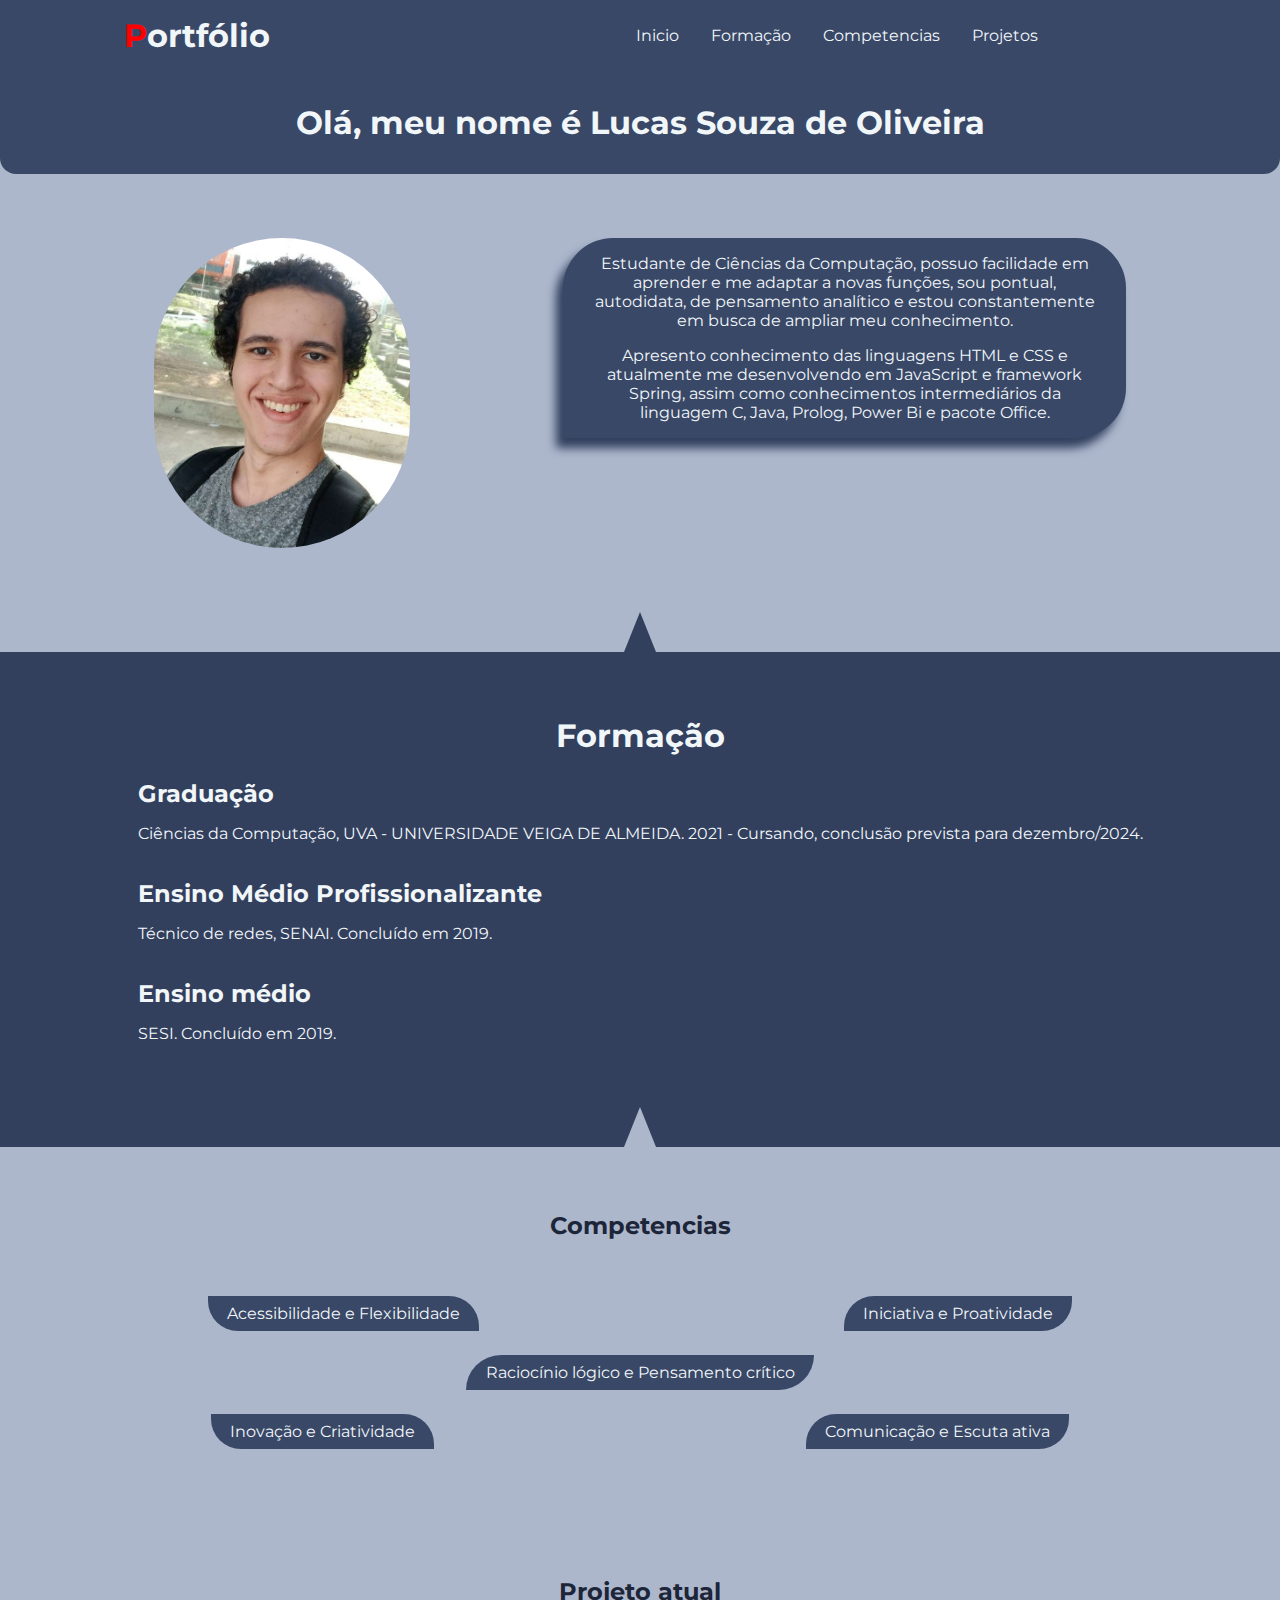
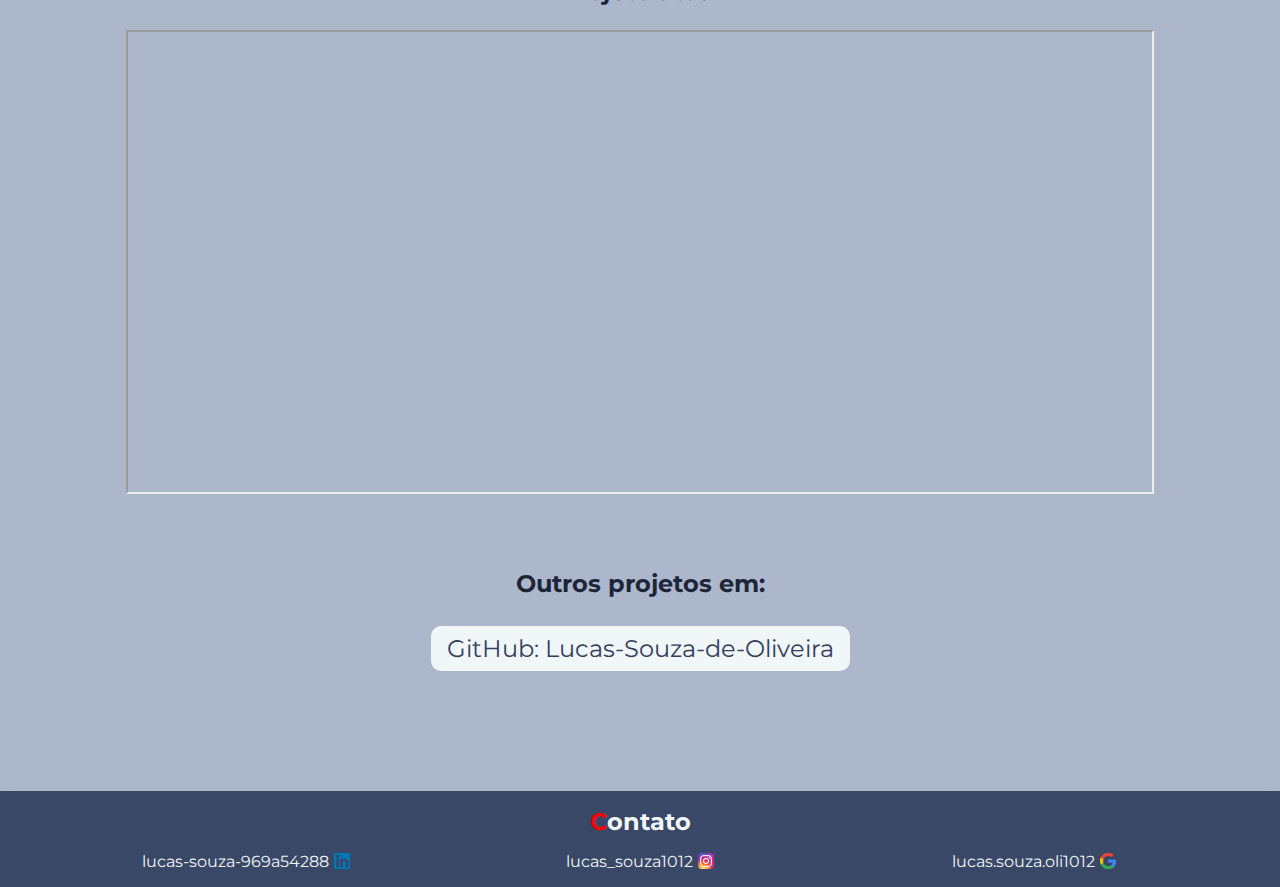
<file: portfólio/index.html>
<!DOCTYPE html>
<html lang="pt-br">
<head>
    <meta charset="UTF-8">
    <meta http-equiv="X-UA-Compatible" content="IE=edge">
    <meta name="viewport" content="width=device-width, initial-scale=1.0">
    <title>Planilha Online</title>
    <link rel="stylesheet" href="style.css">
</head>
<body>
    <header class="caixa_header">
        <a href="index.html"><h1><span>P</span>ortfólio</h1></a>
        <ul>
            <li><a href="#ancora_intro">Inicio</a></li>
            <li><a href="#ancora_formacao">Formação</a></li>
            <li><a href="#ancora_competencias">Competencias</a></li>
            <li><a href="#ancora_projetos">Projetos</a></li>
        </ul>
    </header>
    <main>
        <div id="ancora_intro">
            <h1 id="apresentacao">Olá, meu nome é Lucas Souza de Oliveira</h1>
        </div>
        <section class="caixa_intro">
            <img id="selfie" src="./assets/selfie.png" alt="Foto de Perfil">
            <div class="caixa_texto">
                <p>Estudante de Ciências da Computação, possuo facilidade em aprender e me adaptar a novas funções, sou pontual, autodidata, de pensamento analítico e estou constantemente em busca de ampliar meu conhecimento.</p>
                <p>Apresento conhecimento das linguagens HTML e CSS e atualmente me desenvolvendo em JavaScript e framework Spring, assim como conhecimentos intermediários da linguagem C, Java, Prolog, Power Bi e pacote Office.</p>
            </div>
        </section>
        <div id="ancora_formacao" class="caixa_cone"> <!--Ancora aqui para ficar mais centralizado na tela-->
            <div class="cone"></div>
        </div>
        <section class="caixa_formacao">
            <h1>Formação</h1>
            <div class="caixa_caixa_formacao">
                <div class="caixa_formacao_textos">
                    <h2>Graduação</h2>
                    <p>Ciências da Computação, UVA - UNIVERSIDADE VEIGA DE ALMEIDA. 2021 - Cursando, conclusão prevista para dezembro/2024.</p>
                </div>
                <div class="caixa_formacao_textos">
                    <h2>Ensino Médio Profissionalizante</h2>
                    <p>Técnico de redes, SENAI. Concluído em 2019.</p>
                </div>
                <div class="caixa_formacao_textos">
                    <h2>Ensino médio</h2>
                    <p>SESI. Concluído em 2019.</p>
                </div>
            </div>
            <div id="ancora_competencias" class="caixa_cone"> <!--Ancora aqui para ficar mais centralizado na tela-->
                <div class="cone"></div>
            </div>
        </section>
        <section class="caixa_competencias">
            <h1 id="ancora_competencias">Competencias</h1>
            <div class="caixa_caixa_competencias">
                <p>Acessibilidade e Flexibilidade</p>
                <p>Iniciativa e Proatividade</p>
            </div>
            <div id="competencia_centro" class="caixa_caixa_competencias">
                <p>Raciocínio lógico e Pensamento crítico</p>
            </div>
            <div class="caixa_caixa_competencias">
                <p>Inovação e Criatividade</p>
                <p>Comunicação e Escuta ativa</p>
            </div>
        </section>
        <section class="caixa_projetos">
            <h1 id="ancora_projetos">Projeto atual</h1>
            <iframe src="https://treino-tabelas-web.vercel.app/index.html"></iframe>
            <div class="caixa_projetos">
                <h1>Outros projetos em:</h1>
                <a href="https://github.com/Lucas-Souza-de-Oliveira">GitHub: Lucas-Souza-de-Oliveira</a>
            </div>
        </section>
    </main>
    <footer class="caixa_footer">
        <h2><span>C</span>ontato</h2> <!--Spam pra estilizar o links-->
        <div class="caixa_contatos">
            <div class="caixa_caixa_contatos">
                <p>lucas-souza-969a54288</p>
                <img class="simbolo" src="./assets/linkedIn.png" alt="LinkedIn">
            </div>
            <div class="caixa_caixa_contatos">
                <p>lucas_souza1012</p>
                <img class="simbolo" src="./assets/instagram.png" alt="Instagram">
            </div>
            <div class="caixa_caixa_contatos">
                <p>lucas.souza.oli1012</p>
                <img class="simbolo" src="./assets/gmail.png" alt="Gmail">
            </div>
        </div>
    </footer>
</body>
</html>
</file>
<file: portfólio/style.css>
@import url('https://fonts.googleapis.com/css2?family=Montserrat:wght@400;600&display=swap');

:root{
    --cor_primaria: #394867;
    --cor_secundaria: #acb7cc;
    --cor_Terciaria: #32405e;
    --cor_quaternaria: #f1f6f9;
    --cor_textos_foco: #1d2538;
    --Familia_fonte: 'Montserrat', sans-serif;
}

/*Procurar uma fonte melhor e importar em diferentes pesos (400, 600 e etc)*/

*{
    padding: 0;
    margin: 0;
}

html { 
    scroll-behavior: smooth; /*Para deixar o navegar da página pelas ancoras mais agradavel*/
    background-color: var(--cor_primaria);
}

span{ /*Estilização para a primeira letra de certas palavras*/
    font-weight: bold;
    color: red;
}

header{ /*Para manter o cabeçalho fixo*/
    position: sticky;
    top:0;
    width: 100%;
}

.caixa_header{ /*Estilização do cabeçalho*/
    display: flex;
    justify-content: space-around;
    align-items: center;
    font-family: var(--Familia_fonte);
    background-color: var(--cor_primaria);
    border-radius: 0 0 16px 16px;
    padding: 1rem 0;
}

.caixa_header h1{ /*Estilização do titulo do cabeçalho*/
    font-size: 2rem;
}

.caixa_header ul{  /*Estilização da lista de navegação*/
    display: flex;
    justify-content: center;
    align-items: center;
    width: 50%;
    gap: 5%;
    list-style: none;
}

.caixa_header a{ /*Estilização dos links de navegação*/
    font-size: 1rem;
    text-decoration: none;
    color: var(--cor_quaternaria);
}

.caixa_header a:hover{
    font-size: 1.1rem;
    color: var(--cor_secundaria);
    transition: 0.5s;
}

main{ /*Estilização para todo o corpo do site*/
    background-color: var(--cor_secundaria);
}

/*Seção inicio*/
#apresentacao{ /*Estilização da mensagem/titulo inicial*/
    background-color: var(--cor_primaria);
    border-radius: 0 0 16px 16px;
    text-align: center;
    font-family: var(--Familia_fonte);
    color: var(--cor_quaternaria);
    font-size: 2rem;
    padding: 2rem;
}

.caixa_intro{ /*Criação e estilização de caixa flex*/
    display: flex;
    justify-content: space-evenly;
    align-items: flex-start;
    font-family: var(--Familia_fonte);
    padding: 4rem 0;
}

.caixa_texto{ /*Criação e estilização de caixa de texto*/
    width: 40%;
    text-align: center;
    font-size: 1rem;
    color: var(--cor_quaternaria);
    background-color: var(--cor_primaria);
    border-radius: 50px 50px 50px 0;
    padding: 1rem 2%; /*Para manter o texto dentro da caixa após suas bordas serem arredondadas*/
    box-shadow: -7px 10px 10px var(--cor_Terciaria);
}

.caixa_texto :first-child{ /*Estilização do primeiro elemento da caixa de texto*/
    margin-bottom: 1rem;
}

#selfie{ /*Estilização da imagem*/
    width: 20%;
    border-radius: 200px;
}

/*Cone para embelezar a pagina*/
.caixa_cone{
    display: flex;
    justify-content: center;
}

.cone{
    width: 0; 
    height: 0; 
    border-left: 1rem solid transparent;
    border-right: 1rem solid transparent;
  
    border-bottom: 2.5rem solid var(--cor_Terciaria);
}

/*Seção formação*/
.caixa_formacao{ /*Criação e estilização de caixa flex*/
    display: flex;
    flex-direction: column;
    justify-content: space-evenly;
    align-items: center;
    gap: 1.5rem;
    font-family: var(--Familia_fonte);
    background-color: var(--cor_Terciaria);
    color: var(--cor_quaternaria);
    padding: 5% 10% 0 10%;
}

.caixa_formacao_textos{ /*Criação e estilização de caixa de texto*/
    display: flex;
    flex-direction: column;
    gap: 1rem;
    padding-bottom: 1rem;
}

.caixa_caixa_formacao :last-child{ /*Para remoção de espaçamento não desejado no ultimo elemento de texto*/
    padding-bottom: 2%;
}

#ancora_competencias .cone{
    border-bottom: 2.5rem solid var(--cor_secundaria);
}

/*Seção competetencias*/
.caixa_competencias{ /*Criação e estilização de caixa flex*/
    display: flex;
    flex-direction: column;
    justify-content: space-evenly;
    align-items: center;
    gap: 1.5rem;
    font-family: var(--Familia_fonte);
    padding: 5% 10%;
}

.caixa_competencias h1{
    font-size: 1.5rem;
    padding-bottom: 2rem;
    color: var(--cor_textos_foco);
}

.caixa_caixa_competencias{ /*Criação e estilização de caixa flex dentro da anterior*/
    display: flex;
    justify-content: space-around;
    align-items: center;
    width: 100%;
    gap: 20%;
}

.caixa_caixa_competencias p{ /*Estilização dos textos*/
    font-size: 1rem;
    background-color: var(--cor_primaria);
    color: var(--cor_quaternaria);
    border-radius: 20px;
    padding: 0.5rem 1.2rem;
}

.caixa_caixa_competencias :nth-child(odd){ /*Estilização dos textos de número impar*/
    border-radius: 0 30px 0 30px;
}

.caixa_caixa_competencias :nth-child(even){ /*Estilização dos textos de número par*/
    border-radius: 30px 0 30px 0;
}

#competencia_centro :nth-child(1){ /*Estilização do texto central*/
    border-radius: 40px 0 40px 0;
}

/*Seção projetos*/
.caixa_projetos{ /*Criação e estilização de caixa flex*/
    display: flex;
    flex-direction: column;
    justify-content: center;
    align-items: center;
    gap: 1.5rem;
    font-family: var(--Familia_fonte);
    padding: 5% 10%;
}

.caixa_projetos h1{
    color: var(--cor_textos_foco);
    font-size: 1.5rem;
}

.caixa_projetos iframe{
    width: 100%;
    height: 460px;
}

.caixa_projetos a{
    background-color: var(--cor_quaternaria);
    border-radius: 10px;
    padding: 0.5rem 1rem;
    text-decoration: none;
    color: var(--cor_Terciaria);
    font-size: 1.5rem;
    margin: 1% 0;
}

.caixa_projetos a:hover{
    font-size: 1.7rem;
    color: var(--cor_textos_foco);
    transition: 0.5s;
}

/*Seção rodapé*/
.caixa_footer{ /*Criação e estilização de caixa flex*/
    display: flex;
    flex-direction: column;
    justify-content: space-evenly;
    align-items: center;
    font-family: var(--Familia_fonte);
    color: var(--cor_quaternaria);
    font-size: 1rem;
    background-color: var(--cor_primaria);
    border-radius: 16px 16px 0 0;
    padding: 1rem 0;
    gap: 1rem;
}

.caixa_contatos{ /*Criação e estilização de caixa flex para os simbolos de contato*/
    display: flex;
    justify-content: space-between;
    align-items: center;
    width: 80%;
}

.caixa_caixa_contatos{
    display: flex;
    justify-content: center;
    align-items: center;
    width: 23%;
    gap: 2%;
}

.simbolo{ /*Estilização dos simbolos*/
    width: 1rem;
}

/*Estilização de acordo com as dimenções de tela*/
@media screen and (max-width: 1164px) {
    .caixa_texto{
        font-size: 0.8rem;
        padding: 1.5rem 2rem;
    }

    .caixa_contatos{
        width: 92%;
    }

    .caixa_caixa_contatos{
        width: 30%;
        font-size: 0.8rem;
    }
}

@media screen and (max-width: 940px) {
    .caixa_texto{
        border-radius: 10px 50px 50px 10px;
        box-shadow: -10px 0 10px var(--cor_Terciaria);
    }

    .caixa_competencias{
        padding: 5% 5%;
    }

    .caixa_caixa_competencias p{
        font-size: 0.9rem;
    }
}

@media screen and (max-width: 760px) {
    .caixa_texto{
        border-radius: 10px 50px 50px 30px;
        box-shadow: -10px -5px 10px var(--cor_Terciaria);
    }

    .caixa_caixa_competencias{
        gap: 10%;
    }

    .caixa_projetos h1{
        color: var(--cor_textos_foco);
        font-size: 1.4rem;
    }
    
    .caixa_projetos a{
        font-size: 1.2rem;
    }
    
    .caixa_projetos a:hover{
        font-size: 1.4rem;
    }
}

@media screen and (max-width: 620px) {
    .caixa_header{
        gap: 5%;
    }

    .caixa_header h1{
        font-size: 1.5rem;
    }

    .caixa_header a{
        font-size: 0.8rem;
    }
    
    .caixa_header a:hover{
        font-size: 0.9rem;
    }

    #apresentacao{
        font-size: 1.5rem;
    }

    .caixa_caixa_competencias{
        gap: 0;
    }

    .caixa_contatos {
        display: flex;
        flex-direction: column;
        justify-content: center;
        align-items: center;
        gap: 1rem;
    }

    .caixa_caixa_contatos {
        width: 60%;
    }
}

@media screen and (max-width: 620px){
    .caixa_caixa_competencias{
        display: flex;
        flex-direction: column;
        justify-content: center;
        align-items: center;
        width: 100%;
        gap: 1.5rem;
    }
    
    .caixa_caixa_competencias :first-child{
        border-radius: 0 0 30px 30px;
    }
    
    .caixa_caixa_competencias :last-child{
        border-radius: 30px 30px 0 0;
    }

    #competencia_centro :nth-child(1){
        border-radius: 10px 10px 10px 10px;
    }
}

@media screen and (max-width: 620px){
    .caixa_header{
        display: flex;
        flex-direction: column;
        align-items: center;
        gap: 1.5rem;
    }

    .caixa_projetos a{
        font-size: 0.8rem;
    }
    
    .caixa_projetos a:hover{
        font-size: 1rem;
    }
}
</file>
